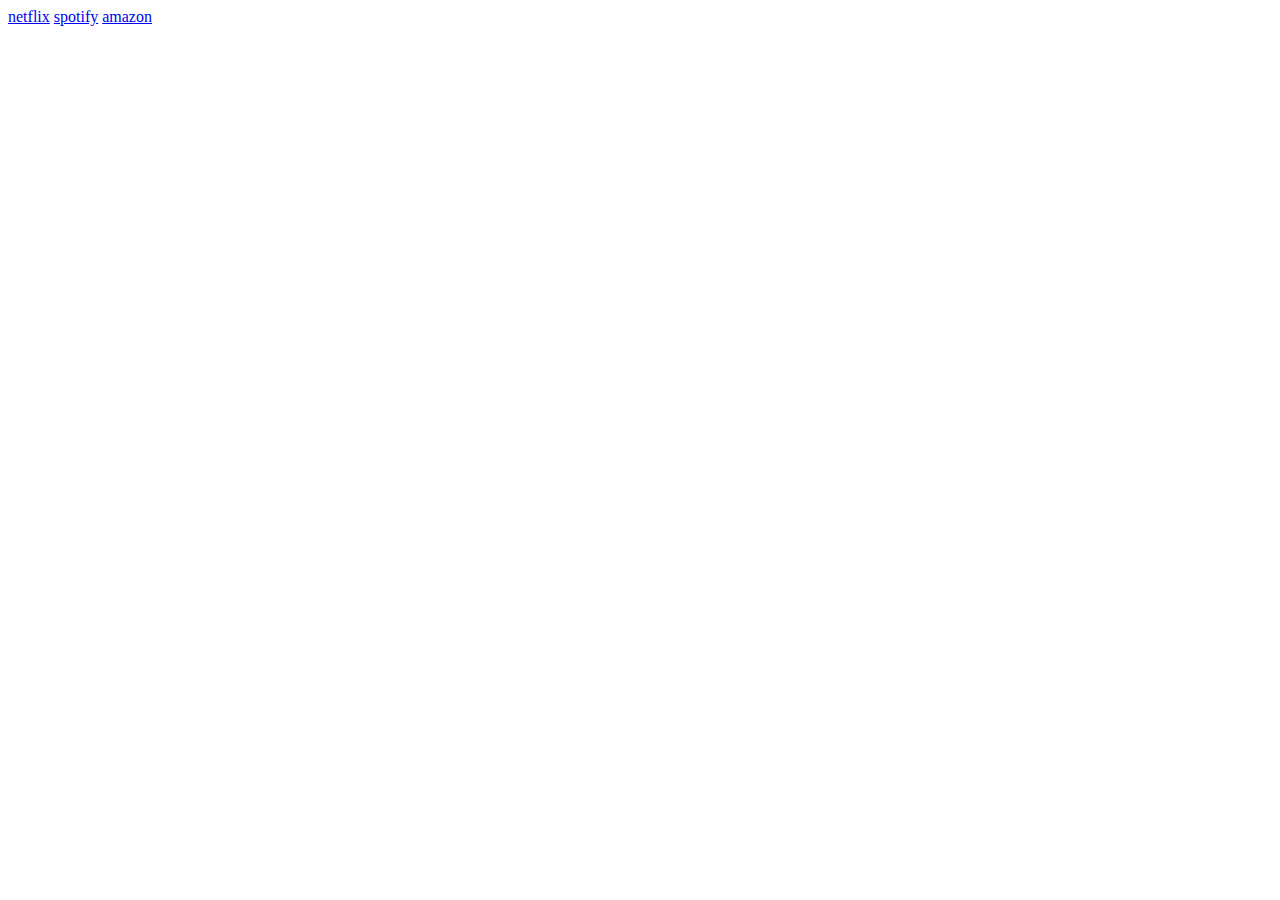
<file: index.html>
<!DOCTYPE html>
<html lang="en">
<head>
    <meta charset="UTF-8">
    <meta http-equiv="X-UA-Compatible" content="IE=edge">
    <meta name="viewport" content="width=device-width, initial-scale=1.0">
    <title>Document</title>
</head>
<body>
    <a href="netflix/index.html">netflix</a>
    <a href="spotify/index.html">spotify</a>
    <a href="amazon/index.html">amazon</a>
</body>
</html>
</file>
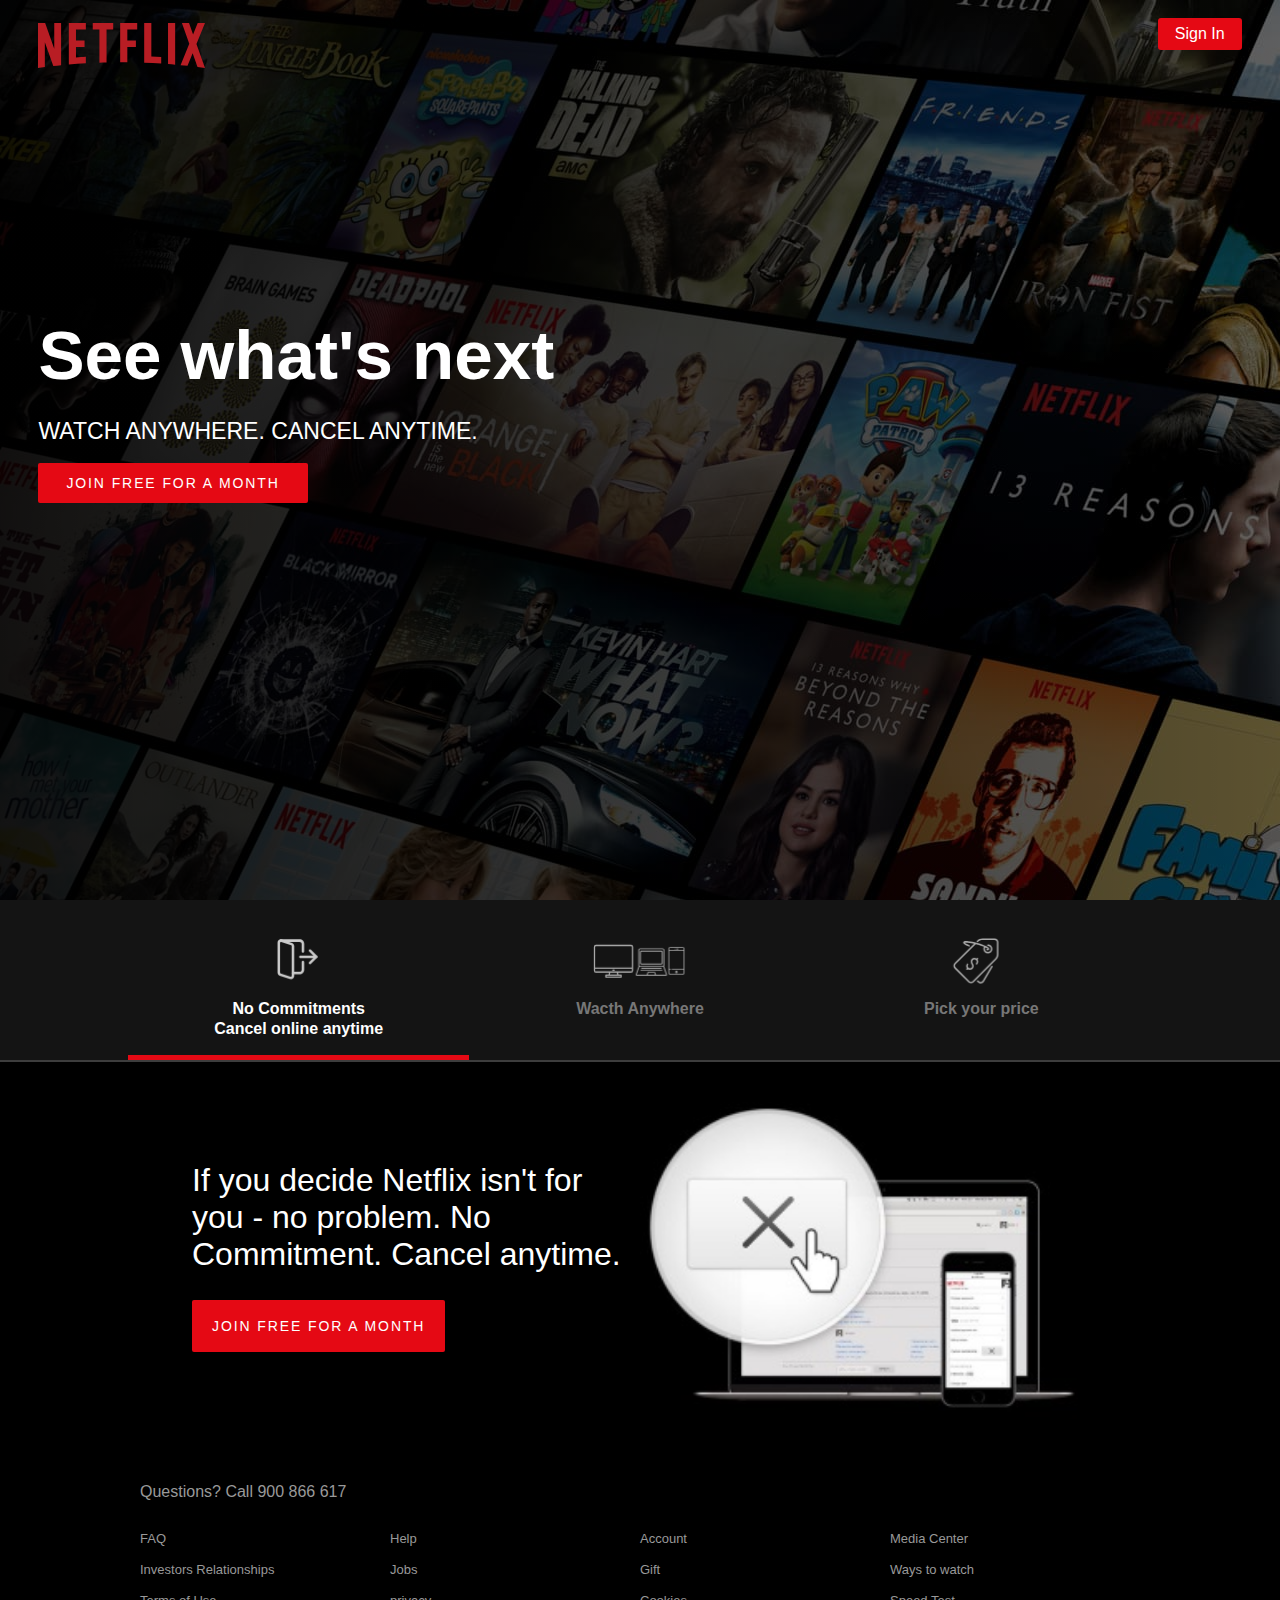
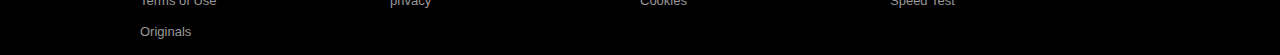
<file: netflix/index.html>
<!DOCTYPE html>
<html lang="en">
<head>
    <meta charset="UTF-8">
    <meta http-equiv="X-UA-Compatible" content="IE=edge">
    <meta name="viewport" content="width=device-width, initial-scale=1.0">
    <link rel="stylesheet" href="css/style.css">
    <link rel="shortcut icon" href="img/netflix rename.png">
    <link rel="stylesheet" href="https://cdnjs.cloudflare.com/ajax/libs/font-awesome/4.7.0/css/font-awesome.min.css">
    <title>Netflix </title>
</head>
<body>
    <header>
        <nav>
            <a href="#" class="a-href-logo">
                <img src="img/Netflix_logo.svg" alt="logo-de-netflix" class="logo-de-netflix-img">
            </a>
            <a href="https://www.netflix.com/ve/login" class="signin">
                Sign In
            </a>
        </nav>
        <section class="pitch">
        <h1 class="pitch_title">See what's next</h1>
        <p class="pitch_subtittle">WATCH ANYWHERE. CANCEL ANYTIME.</p>
        <a href="https://www.netflix.com/ve/login" style="text-decoration: none;">
        <bottom class="btn">JOIN FREE FOR A MONTH</bottom>
        </a>
        </section>
    </header>
    <!-- COMIENZO DE FEATURES -->
    <div id="features">
        <nav>
            <div class="center columns size-80">
                <a href="#" class="column is-selected" data-id="cancelanytime">
                    <img alt="Cancel Anytime" src="img/exit-icon.svg">
                    <h2>
                        No Commitments
                        <br>
                        Cancel online anytime
                    </h2>
                </a>

                <a href="#" class="column " data-id="watchanywhere">
                    <img alt="Watch Anywhere" src="img/watch_anywhere.svg">
                    <h2>
                        Wacth Anywhere
                    </h2>
                </a>

                <a href="#" class="column" data-id="pickprice">
                    <img alt="Pick your price" src="img/price-select.svg">
                    <h2>
                        Pick your price
                    </h2>
                </a>
            </div>
        </nav>
        <article>
            <!-- PRIMER TAB INTERCAMBIABLE CANCELANYTIME -->
            <section class="is-selected size-70 center" data-id="cancelanytime">
                <div class="columns">
                    <div class="column">
                        <h2>
                            If you decide Netflix isn't for you - no problem. No Commitment. Cancel anytime.
                        </h2>
                        <button class="btn btn-large">JOIN FREE FOR A MONTH</button>
                    </div>
                    <div class="column">
                        <img alt="cancel anytime" src="img/cancelanytime4.png" class="img-cancelanytime">
                    </div>
                </div>
            </section>
            <!-- FINAL DEL PRIMER TAB CANCEL ANYTIME -->
            <!-- COMIENZO DEL SEGUNDO TAB WATCHANYWHERE -->
            <section class="center size-80" id="watchanywhere" data-id="watchanywhere">
                <div class="columns tab2">
                    <div class="column tab2-top">
                        <h2>Watch TV Shows and movies anytime, anywhere - personalized for you.  </h2>
                        <button class="btn btn-large column is-narrow">JOIN FREE FOR A MONTH</button>
                    </div>
                    <div class="tab2-container-divs">
                    <div class="columns size-90 center">
                        <div class="column text-center">
                            <img src="img/Netflix-tab2-div1.jpg" class="img-tab2">
                            <h3>Watch on your TV</h3>
                            <p>Smart TVs, Playstation, Xbox, ChromeCast, Apple TV, Blu-Ray players and more. </p>
                        </div>
                    </div>

                    <div class="columns size-90 center">
                        <div class="column text-center">
                            <img src="img/Netflix-tab2-div2.jpg" class="img-tab2">
                            <h3>Watch instantly or download for later</h3>
                            <p>Available on phone and tablet, wherever you go. </p>
                        </div>
                    </div>

                    <div class="columns size-90 center">
                        <div class="column text-center">
                            <img src="img/netflix-tab2-div3.jpg" class="img-tab2">
                            <h3>Use any computer</h3>
                            <p>Watch right on Netflix.com. </p>
                        </div>
                    </div>
                    </div>
                </div>
            </section>
            <!-- FINAL DEL SEGUNDO TAB WATCHANYWHERE -->





            <!-- COMIENZO DEL TERCER TAB PICKPRICE -->
            <section data-id="pickprice" class="center size-70 tab3" id="pickprice">
                <div class="text-center tab3">
                    <h2 class="column">
                        Choose one plan and watch everything on Netflix 
                    </h2>
                    <button class="btn btn-large column is-narrow tab3-btn">JOIN FREE FOR A MONTH</button>
                </div>



                <table>
                    <thead>
                        <tr>
                            <th></th>
                            <th>Basic</th>
                            <th>Standart</th>
                            <th>Premium</th>
                        </tr>
                    </thead>
                    <tbody>
                        <tr>
                            <td>Monthly price after free month ends on 04/07/2023</td>
                            <td>EUR 7.99</td>
                            <td>EUR 9.99</td>
                            <td>EUR 11.99</td>
                        </tr>
                        <tr>
                            <td>HD Available</td>
                            <td><i class="fa fa-times"></i> </td>
                            <td><i class="fa fa-check"></i></td>
                            <td><i class="fa fa-check"></i></td>
                        </tr>
                        <tr>
                            <td>Ultra HD Available</td>
                            <td><i class="fa fa-times"></i> </td>
                            <td><i class="fa fa-times"></i></td>
                            <td><i class="fa fa-check"></i></td>
                        </tr>
                        <tr>
                            <td>Screens you can watch on the same time</td>
                            <td>1 </td>
                            <td>2</td>
                            <td>4</td>
                        </tr>
                        <tr>
                            <td>Wacth on your Laptop, TV, Phone and Tablet</td>
                            <td><i class="fa fa-check"></i> </td>
                            <td><i class="fa fa-check"></i></td>
                            <td><i class="fa fa-check"></i></td>
                        </tr>
                        <tr>
                            <td>Unlimited Series and TV Shows</td>
                            <td><i class="fa fa-check"></i> </td>
                            <td><i class="fa fa-check"></i></td>
                            <td><i class="fa fa-check"></i></td>
                        </tr>
                        <tr>
                            <td>Cancel Anytime</td>
                            <td><i class="fa fa-check"></i> </td>
                            <td><i class="fa fa-check"></i></td>
                            <td><i class="fa fa-check"></i></td>
                        </tr>
                        <tr>
                            <td>First Month Free</td>
                            <td><i class="fa fa-check"></i></td>
                            <td><i class="fa fa-check"></i></td>
                            <td><i class="fa fa-check"></i></td>
                        </tr>
                    </tbody>
                </table>
            </section>
            <!-- FINAL DEL TERCER TAB PICKPRICE -->
        </article>
    </div>
    <!-- FINAL DE FEATURES -->
    <!-- FOOTER -->
    <footer class="center size-90">
        <p>Questions? Call <a href="tel:900 866 617">900 866 617</a></p>
        <ul class="columns flex-wrap">
            <li class="column is-25">
                <a href="https://help.netflix.com/support/412"><span>FAQ</span></a>
            </li>
            <li class="column is-25">
                <a href="https://help.netflix.com/"><span>Help</span></a>
            </li>
            <li class="column is-25">
                <a href="https://wwww.netflix.com/yourAccount"><span>Account</span></a>
            </li>
            <li class="column is-25">
                <a href="https://media.netflix.com/"><span>Media Center</span></a>
            </li>
            <li class="column is-25">
                <a href="https://ir.netflix.com/"><span>Investors Relationships</span></a>
            </li>
            <li class="column is-25">
                <a href="https://jobs.netflix.com/"><span>Jobs</span></a>
            </li>
            <li class="column is-25">
                <a href="https://wwww.netflix.com/redeem"><span>Gift</span></a>
            </li>
            <li class="column is-25">
                <a href="https://wwww.netflix.com/watch"><span>Ways to watch</span></a>
            </li>
            <li class="column is-25">
                <a href="https://help.netflix.com/legal/termofuse"><span>Terms of Use</span></a>
            </li>
            <li class="column is-25">
                <a href="https://help.netflix.com/legal/privacy"><span>privacy</span></a>
            </li>
            <li class="column is-25">
                <a href="https://help.netflix.com/legal/privacy#cookies"><span>Cookies</span></a>
            </li>
            <li class="column is-25">
                <a href="https://fast.com/"><span>Speed Test</span></a>
            </li>
            <li class="column is-25">
                <a href="https://wwww.netflix.com/es-en/originals"><span>Originals</span></a>
            </li>
            
        </ul>
    </footer>


<script src="https://ajax.googleapis.com/ajax/libs/jquery/3.2.1/jquery.min.js"></script>
<script src="js/scripts.js"></script>

</body>
</html>




<!-- 
<a href="https://www.flaticon.com/free-icons/exit" title="exit icons">Exit icons created by Freepik - Flaticon</a> -->
</file>
<file: netflix/css/style.css>
html, body {
    margin: 0;
    font-family: Arial, Helvetica, sans-serif;
    color: white;
    background-color: black;
    font-size: 16px;
}
* {
    box-sizing: border-box;
}
header {
    margin: 0;
    background: linear-gradient(to right, rgba(0,0,0,0.9), rgba(0,0,0,0.5)), url('../img/Netflix-Background.jpg');
    height: 100vh;
}

.logo-de-netflix-img {
    width: 167px;
    height: 45px;
    vertical-align: middle;
}
.a-href-logo {
    display: inline-block;
    line-height: 90px;
    margin-left: 3%;
}

nav .signin {
    color: #fff;
    float: right;
    background-color: #e50914;
    line-height: normal;
    margin-top: 18px;
    margin-right: 3%;
    padding: 7px 17px;
    font-weight: 400;
    border-radius: 3px;
    font-size: 16px;
    text-decoration: none;

}

.pitch {
    margin: 0 3%;
    position: absolute;
    top: 35%;
    font-size: 1.8vw;

}

.pitch_title {
    font-size: 3em;
    margin: 0 0 0.2em;
    font-weight: 700;
}

.pitch_subtitle {
    margin: 0 0 0.5em;
}

.btn {
    font-size: 14px;
    letter-spacing: 1.9px;
    font-weight: 400;
    margin: .5em .5em .5em 0;
    padding: 12px 2em;
    color: #fff;
    background-color: #e50914;
    cursor: pointer;
    text-decoration: none;
    vertical-align: middle;
    font-family: Arial, Helvetica, sans-serif;
    border-radius: 2px;
    user-select: none;
    text-align: center;
    border: 0;

}
.btn-large {
    padding: 18px 20px;
}

.btn:hover, .signin:hover, .btn-large:hover {
    background-color: #f40612;
}

#features > nav {
/*     text-decoration: none; */
    padding-top: 35px;
    background-color: #141414;
    border-bottom: 2px solid #3d3d3d;
}

#features > nav a {
    text-decoration: none;
    text-align: center;
    vertical-align: top;
    font-weight: bold;
    color: #777;
    height: 125px;
    line-height: 20px;
}

#features > nav a:hover {
    color: white;
}

#features > nav img {
    height: 49px;
}

#features > nav a h2 {
    margin: 10px 0 0;
    font-size: 1em;
}

.columns {
    display: flex;
    

}

.columns.flex-wrap {
    flex-wrap: wrap;
}

.column {
    display: block;
    flex-basis: 0;
    flex-grow: 1;
    flex-shrink: 1;

}

.column.is-narrow {
    flex: none;
}
.column.is-25 {
    flex: none;
    width: 25%;
}

.center {
    margin: 0 auto;
}

.size-90 {
    width: 90%;
}

.size-80 {
    width: 80%;
}

.size-70 {
    width: 70%;
}

.text-center {
    text-align: center;
}

#features > nav a.is-selected {
    border-bottom: 5px solid #e50914;
    color: white;
}

#feature > article {
    margin-bottom: 120px;
}

#features > article > section {
    display: none;
    padding: 40px 0;
}

#features > article > section.is-selected {
    display: block;

}

#features > article h2 {
    font-size: 32px;
    font-weight: 400;
    margin: 60px 0 20px;
}

#features > img{
    max-width: 100%;
}

#features #watchanywhere h2 {
    font-size: 19px;
    padding-right: 1em;
    margin: 0 0 20px;
}

#features #watchanywhere > div:first-child {
    margin-bottom: 60px;
}

#features #watchanywhere p {
    color: #999;
}

.img-tab2 {
    max-width: 250px;
    max-height: auto;
}

.tab2 {
    display: flex;
    flex-direction: column;
}

.tab2-top {
    display: flex;
    flex-direction: row;
    justify-content: center;
    align-items: center;
    margin-bottom: 60px;
    gap: 60px;
}


.tab2-container-divs {
    display: flex;

}

.tab1 {
    width: auto;
    display: flex;
    flex-direction: row;
    align-items: center;
    justify-content: center;
    gap: 100px;
/*     margin-left: 100px; */
}


.img-cancelanytime {
    width: 446px;
    height: 250;
}

.tab3 {
    display: flex;
    flex-direction: column;
    justify-content: center;
    align-items: center;
}

.tab3-btn {
    max-width: fit-content;
    justify-content: center;
}

#features #pickprice h2 {
    font-size: 22px;
    display: inline;
    margin: 0 40px 0 0;
}

table {
    width: 100%;
    margin-top: 20px;
    border-collapse: collapse;
}

/* table thead tbody {
    border-collapse: collapse;
} */

thead {
    color:white;
    font-size: 16px;
    text-transform: uppercase;
    
}

thead th {
    padding: 10px;
}

tbody {
    color: #999;
}

tbody td {
    text-align: center;
    padding: 10px 20px;
}

tbody tr:nth-child(2n) {
    background-color: #222;
}

tbody td:first-child {
    text-align: left;
}
/* 
.flex-wrap {
    display: flex;
    flex-wrap: wrap;
    flex-direction: column;
}
 */
footer a {
    color: #999;
    text-decoration: none;
    margin-bottom: 30px;
}

footer {
    padding-top: 20px;
    color: #999;
    max-width: 1000px;
    
}

footer a:hover {
    text-decoration: underline;
}

footer > p {
    margin: 0 0 30px;
}

footer > ul {
    margin: 0;
    padding: 0;
}

footer > ul > li {
    list-style: none;
    margin: 0 0 16px;
    padding-right: 12px;
    min-width: 100px;
    font-size: 13px;
}


/* h1{
    background-color: black;
} */
</file>
